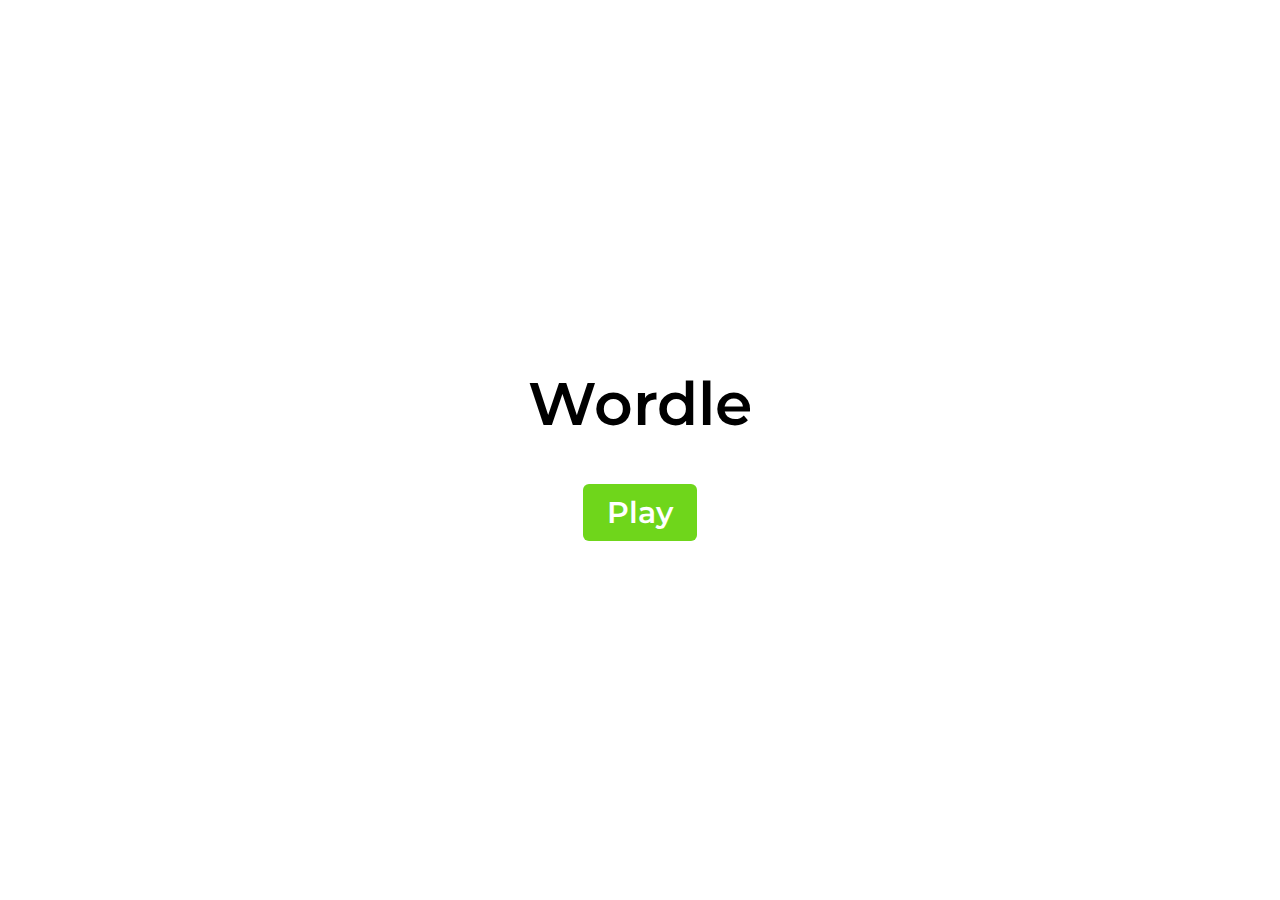
<file: index.html>
<!DOCTYPE html>
<html lang="en">
    <head>
        <meta charset="UTF-8">
        <meta name="viewport" content="width=device-width, initial-scale=1.0">
        <title>Wordle</title>
        <link rel="stylesheet" href="style.css">
        <script defer src="script.js"></script>
        <link rel="icon" href="Eo_circle_green_letter-w.svg.png">
    </head>
<body>
    <div class="main-container">
        <h1 class="title">Wordle</h1>
        <a href="secondary.html"><button class="play-btn">Play</button></a>
    </div>
</body>
</html>
</file>
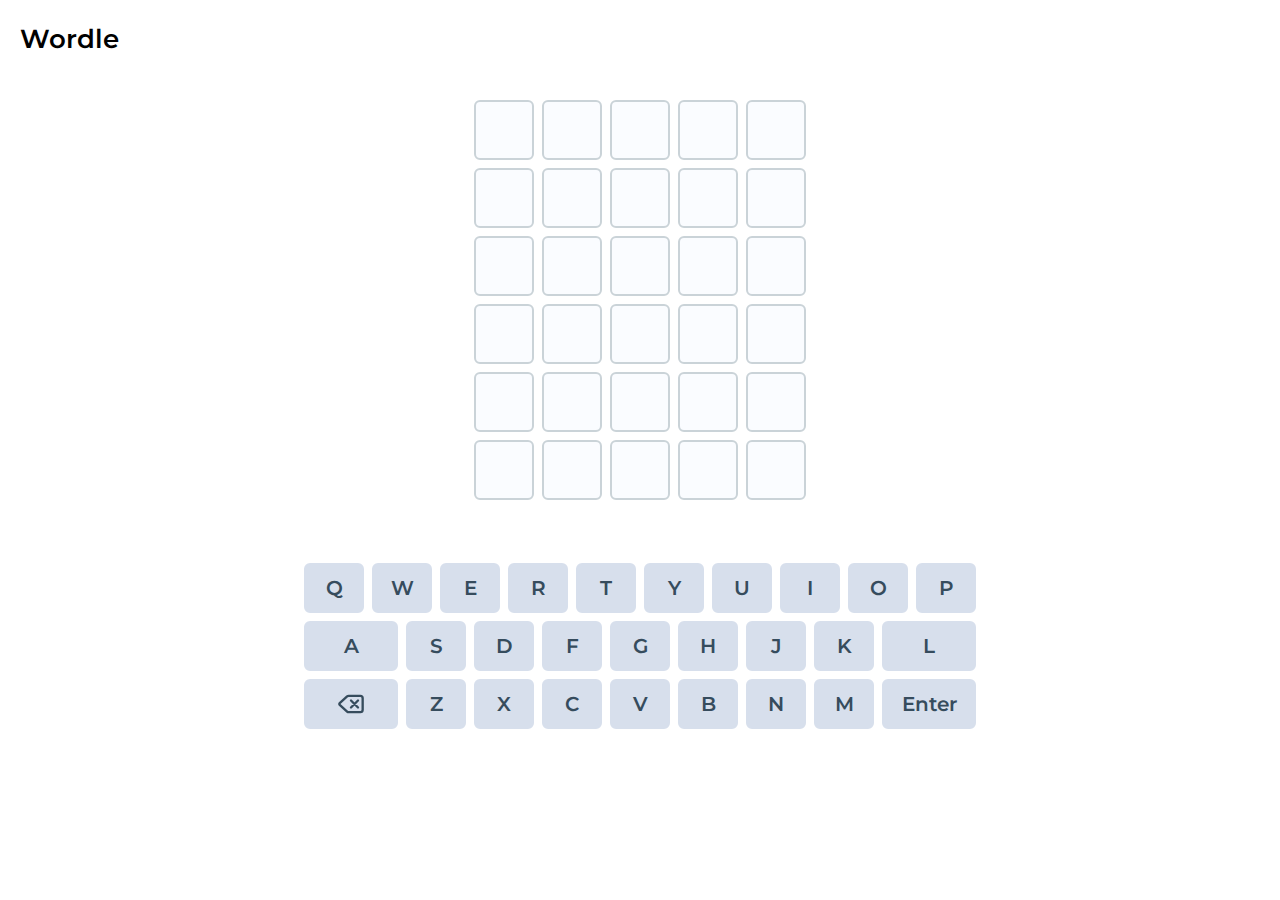
<file: secondary.html>
<!DOCTYPE html>
<html lang="en">
<head>
    <meta charset="UTF-8">
    <meta name="viewport" content="width=device-width, initial-scale=1.0">
    <title>Wordle</title>
    <link rel="stylesheet" href="style.css">
    <script defer src="script.js"></script>
    <link rel="icon" href="Eo_circle_green_letter-w.svg.png">
</head>
<body>
    <h2 class="logo">Wordle</h2>

    <div class="showWordContainer" style="display: none;">
        <div class="showWordCard">
            <svg class="exit-icon" xmlns="http://www.w3.org/2000/svg" width="26" height="26" viewBox="0 0 24 24"><path fill="currentColor" d="m12 13.4l-4.9 4.9q-.275.275-.7.275t-.7-.275t-.275-.7t.275-.7l4.9-4.9l-4.9-4.9q-.275-.275-.275-.7t.275-.7t.7-.275t.7.275l4.9 4.9l4.9-4.9q.275-.275.7-.275t.7.275t.275.7t-.275.7L13.4 12l4.9 4.9q.275.275.275.7t-.275.7t-.7.275t-.7-.275z"/></svg>
            <div class="word-text">
                <h2>The word was...</h2>
                <h1 class="actualWord"></h1>
            </div>
        </div>
    </div>

    <div class="container">
        <div class="rows-container">
            <div class="row row1">
                <div class="square"></div>
                <div class="square"></div>
                <div class="square"></div>
                <div class="square"></div>
                <div class="square"></div>
            </div>
            <div class="row row2">
                <div class="square"></div>
                <div class="square"></div>
                <div class="square"></div>
                <div class="square"></div>
                <div class="square"></div>
            </div>
            <div class="row row3">
                <div class="square"></div>
                <div class="square"></div>
                <div class="square"></div>
                <div class="square"></div>
                <div class="square"></div>
            </div>
            <div class="row row4">
                <div class="square"></div>
                <div class="square"></div>
                <div class="square"></div>
                <div class="square"></div>
                <div class="square"></div>
            </div>
            <div class="row row5">
                <div class="square"></div>
                <div class="square"></div>
                <div class="square"></div>
                <div class="square"></div>
                <div class="square"></div>
            </div>
            <div class="row row6">
                <div class="square"></div>
                <div class="square"></div>
                <div class="square"></div>
                <div class="square"></div>
                <div class="square"></div>
            </div>
        </div>
        <div class="result"></div>
        <div class="keyboard">
            <div class="keyboard-row">
                <div class="keyboard-key">Q</div>
                <div class="keyboard-key">W</div>
                <div class="keyboard-key">E</div>
                <div class="keyboard-key">R</div>
                <div class="keyboard-key">T</div>
                <div class="keyboard-key">Y</div>
                <div class="keyboard-key">U</div>
                <div class="keyboard-key">I</div>
                <div class="keyboard-key">O</div>
                <div class="keyboard-key">P</div>
            </div>
            <div class="keyboard-row">
                <div class="keyboard-key longer-key">A</div>
                <div class="keyboard-key">S</div>
                <div class="keyboard-key">D</div>
                <div class="keyboard-key">F</div>
                <div class="keyboard-key">G</div>
                <div class="keyboard-key">H</div>
                <div class="keyboard-key">J</div>
                <div class="keyboard-key">K</div>
                <div class="keyboard-key longer-key">L</div>
            </div>
            <div class="keyboard-row">
                <div class="longer-key deleteKey"><svg xmlns="http://www.w3.org/2000/svg" width="28" height="28" viewBox="0 0 24 24"><rect width="24" height="24" fill="none"/><path fill="none" stroke="currentColor" stroke-linecap="round" stroke-linejoin="round" stroke-width="2" d="M10 5a2 2 0 0 0-1.344.519l-6.328 5.74a1 1 0 0 0 0 1.481l6.328 5.741A2 2 0 0 0 10 19h10a2 2 0 0 0 2-2V7a2 2 0 0 0-2-2zm2 4l6 6m0-6l-6 6"/></svg></div>
                <div class="keyboard-key">Z</div>
                <div class="keyboard-key">X</div>
                <div class="keyboard-key">C</div>
                <div class="keyboard-key">V</div>
                <div class="keyboard-key">B</div>
                <div class="keyboard-key">N</div>
                <div class="keyboard-key">M</div>
                <div class="longer-key enterKey">Enter</div>
            </div>
        </div>
    </div>
</body>
</html>
</file>
<file: style.css>
@font-face {
    font-family: 'Montserat';
    src: url(font/Montserrat-SemiBold.ttf);
}
*{
    margin: 0;
    padding: 0;
    box-sizing: border-box;
    font-family: 'Montserat';
}
img{
    display: block;
    max-width: 100%;
}
::selection{
    display: none;
}
body{
    line-height: 1.5;
    -webkit-font-smoothing: antialiased;;
    display: flex;
    justify-content: center;
    width: 100vw;
    height: 100vh;
}
.logo{
    position: absolute;
    left: 0;
    top: 0;
    margin-top: 20px;
    margin-left: 20px;
    font-size: 26px;
}
.container{
    display: flex;
    flex-direction: column;
    align-items: center;
    gap: 20px;
    margin-top: 100px;
}
.rows-container{
    display: flex;
    flex-direction: column;
    align-items: center;    
    gap: 8px;
}
.row{
    display: flex;
    flex-direction: row;
    align-items: center;
    gap: 8px;
}
.square{
    display: flex;
    align-items: center;
    justify-content: center;
    height: 60px;
    width: 60px;
    border: 2px solid #CAD3D8;
    background-color: #fafcff;
    border-radius: 6px;
    font-size: 30px;
}
.green{
    border: 2px solid #6FD61B;
    background-color: #6FD61B;
    color: white;
}
.yellow{
    border: 2px solid #ECD81E;
    background-color: #ECD81E;
    color: white;
}
.grey{
    border: 2px solid #747C81;
    background-color: #747C81;
    color: white;
}
.inputed{
    border: 2px solid #364C5D;
    background-color: white;
    color: #364C5D;
}
.result{
    display: none;
    color: white;
    font-size: 12px;
    border-radius: 6px;
    display: flex;
    align-items: center;
    justify-content: center;
    height: 23px;
    width: 76px;
}
.keyboard{
    display: flex;
    flex-direction: column;
    align-items: center;
    gap: 8px;
}
.keyboard-row{
    display: flex;
    flex-direction: row;
    align-items: center;
    gap: 8px;
}
.keyboard-key, .deleteKey, .enterKey{
    height: 50px;
    width: 60px;
    border-radius: 6px;
    border: 2px solid #D7DFEC;
    background-color: #D7DFEC;
    color: #364C5D;
    font-size: 20px;
    display: flex;
    align-items: center;
    justify-content: center;
    cursor: pointer;
    transition: all 0.1s;
}
.longer-key{
    width: 94px;
}
.keyboard-key:hover, .deleteKey:hover, .enterKey:hover{
    background-color: #c1c9df;
    border:1px solid #c1c9df;
    transform: scale(1.04);
}
.keyboard-key:active, .deleteKey:active, .enterKey:active{
    background-color: #a6afc5;
    border:2px solid #a6afc5;
}

@keyframes hover{
    0%{transform: scale(1)}
    50%{transform: scale(1.06)}
    100%{transform: scale(1.01)}
}
.bubbly{
    animation-name:hover;
    animation-duration: 0.1s;
    animation-timing-function: ease-in;
    animation-iteration-count: 1;
}




@keyframes show{
    0%{opacity:0}
    50%{opacity:50%}
    100%{opacity: 100%}
}

@keyframes appear {
    0%{margin-top: -600px; opacity: 0;}
    100%{margin-top: -360px; opacity: 1;}
}


@keyframes ex{
    0%{transform: rotate(45deg)};
    100%{}
}

.animationContainer{
    animation-name:show;
    animation-duration: 0.6s;
    animation-iteration-count: 1;
    animation-fill-mode: forwards;
    animation-timing-function: ease-in-out;
}
.animationCard{
    animation-name:appear;
    animation-duration: 0.6s;
    animation-iteration-count: 1;
    animation-fill-mode: forwards;
    animation-timing-function: ease-in-out;
}
.animationExit{
    animation-name:ex;
    animation-duration: 0.6s;
    animation-iteration-count: 3;
    animation-fill-mode: forwards;
    animation-timing-function: ease-in-out;
}

.showWordContainer{
    width: 100%;
    height: 100%;
    position: absolute;
    background-color: rgba(161, 161, 161, 0.5);
    backdrop-filter: blur(1px);
    display: flex;
    align-items: center;
    justify-content: center;
}
.word-text{
    flex-direction: column;
    display: flex;
    align-items: center;
    justify-content: center;
    text-align: center;
    gap: 20px;
}

.showWordCard{
    background-color: #f7faff;
    border: 4px solid #ffffff;
    display: flex;
    flex-direction: column;
    align-items: center;
    justify-content: center;
    width: 300px;
    height: 360px;
    border-radius: 12px;
    position: relative;
}

.showWordCard svg{
    position: absolute;
    right: 0;
    top:0;
    margin-right:10px;
    margin-top:10px;
    cursor: pointer;
}
.showWordCard h2{
    color: #4f575e;
}
.showWordCard h1{
    letter-spacing: 12px;
    font-size: 36px;
    border: 1px solid rgb(163, 163, 163);
    width: 240px;
    border-radius: 6px;
    padding: 10px 0px;
}

.main-container{
    display: flex;
    flex-direction: column;
    align-items: center;
    justify-content: center;
    gap: 35px;
    width: 100%;
    height: 100%;
}
.title{
    font-size: 60px;
}
.play-btn{
    font-size: 30px;
    border: none;
    background-color: #6FD61B;
    color: white;
    border-radius: 6px;
    padding: 10px 24px;
    cursor: pointer;
    transition: all 0.1s;
}
.play-btn:hover{
    transform: scale(1.05);
    background-color: #80e22f;
}


@media only screen and (max-width:700px){
    .logo{
        position: absolute;
        margin-top: 20px;
        margin-left: calc(50vw - 48.5px);
    }
    .container{
        width: 100%;
    }
    .keyboard{
        display: flex;
        flex-direction: column;
        align-items: center;
        gap: 8px;
        width: 100%;
        padding: 0px 20px;
    }
    .keyboard-row{
        display: flex;
        justify-content: space-between;
        flex-direction: row;
        align-items: center;
        width: 100%;
        gap: 8px;
    }
    .keyboard-key, .deleteKey, .enterKey{
        display: flex;
        align-items: center;
        justify-content: center;
        cursor: pointer;
        height: 50px;
        flex:1;
        width: auto;
        border-radius: 6px;
        border: 2px solid #D7DFEC;
        background-color: #D7DFEC;
        color: #364C5D;
        font-size:14px;
        transition: all 0.1s;
    }
    .longer-key{
        width: auto;
        flex:2;
    }
}
</file>
